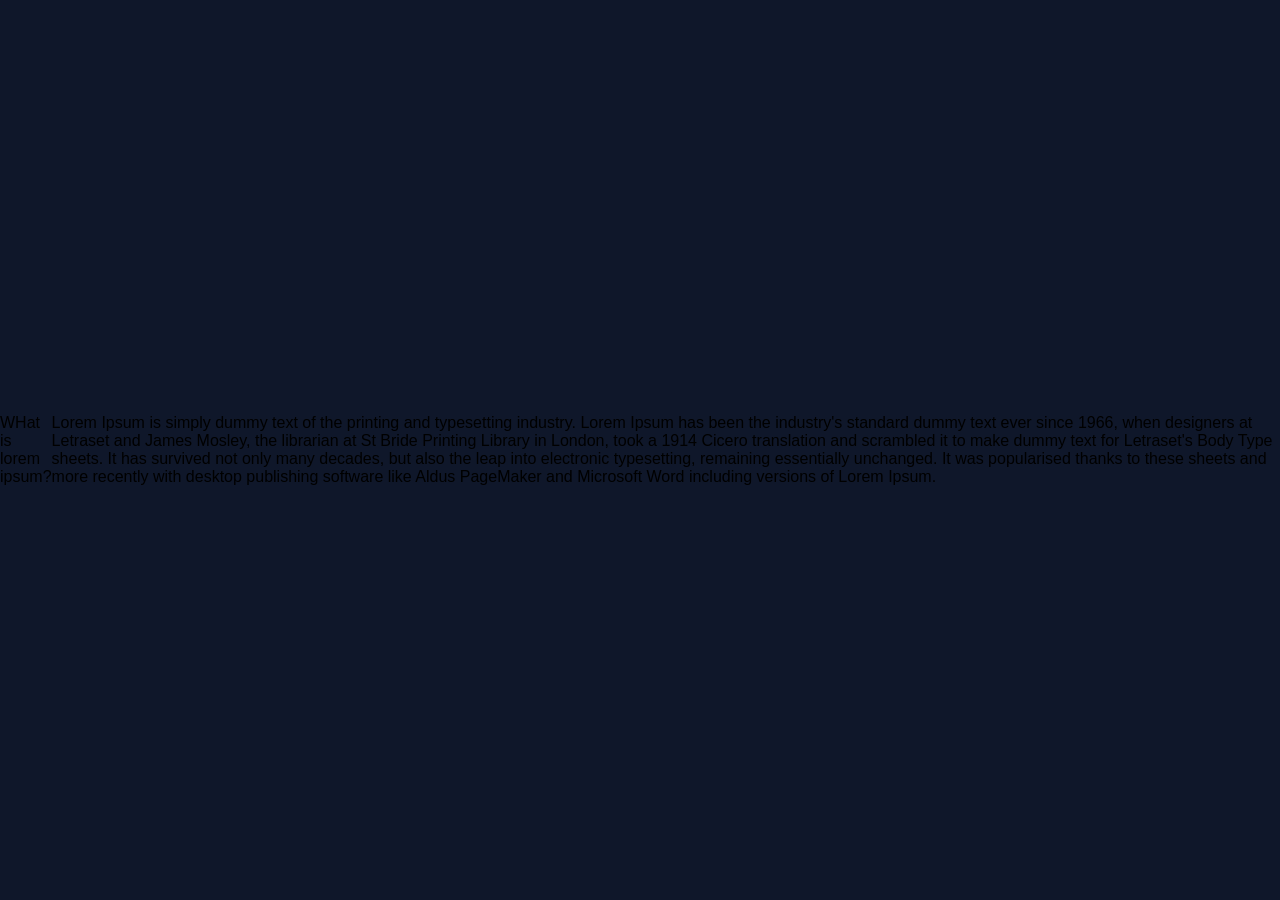
<file: cssexternal.html>
<!DOCTYPE html>
<html lang="en">
<head>
    <meta charset="UTF-8">
    <meta name="viewport" content="width=device-width, initial-scale=1.0">
    <title>Document</title>
    <link rel="stylesheet" href="style.css"
</head>
<body>
    <p class="title"> WHat is lorem ipsum? </p>
    <p class="paragraph">
Lorem Ipsum is simply dummy text of the printing and typesetting industry. 
Lorem Ipsum has been the industry's standard dummy text ever since 1966, 
when designers at Letraset and James Mosley, the librarian at St Bride
Printing Library in London, took a 1914 Cicero translation and scrambled 
it to make dummy text for Letraset's Body Type sheets. It has survived not 
only many decades, but also the leap into electronic typesetting, remaining 
essentially unchanged. It was popularised thanks to these sheets and more 
recently with desktop publishing software like Aldus PageMaker and Microsoft 
Word including versions of Lorem Ipsum.
    </p>
</body>
</html>
</file>
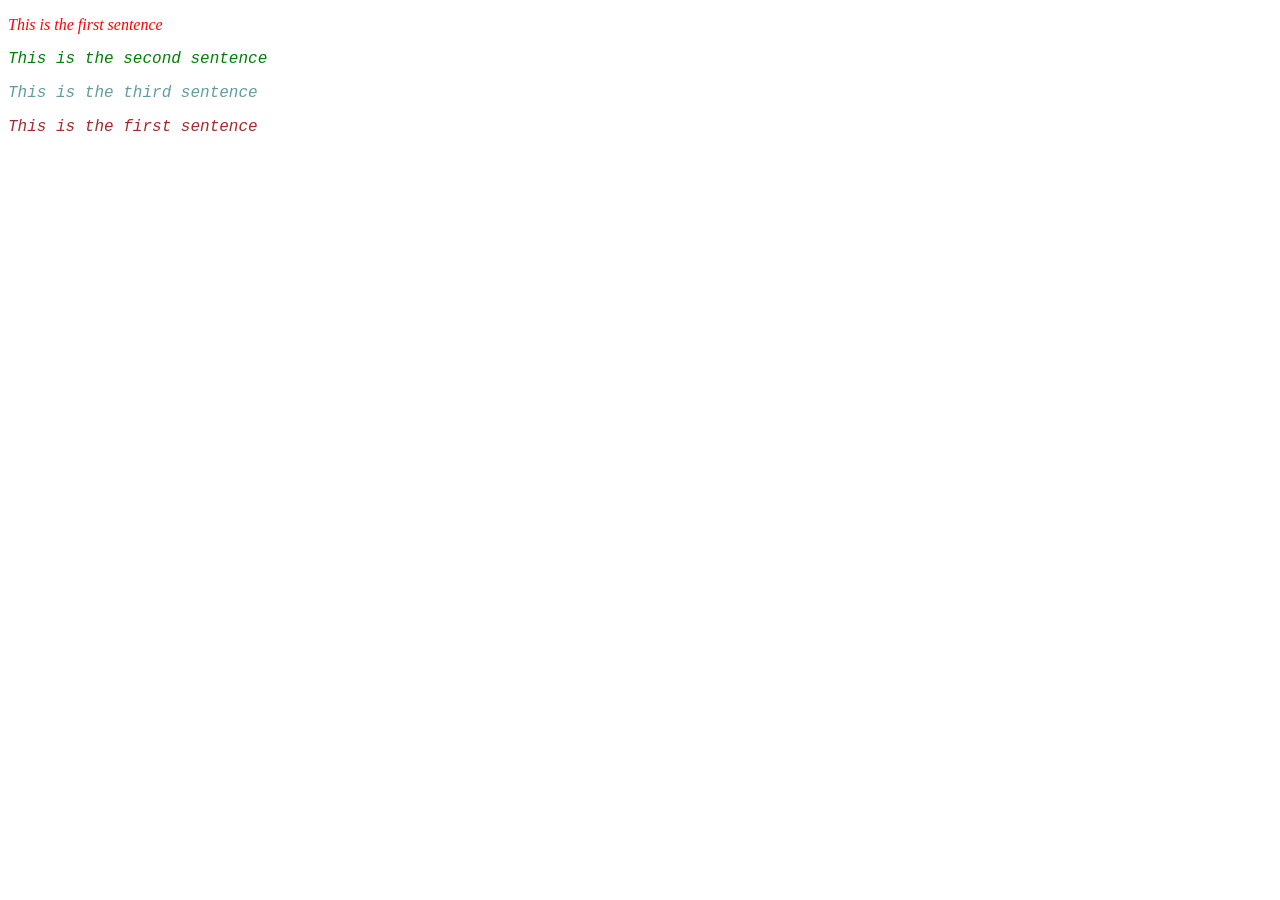
<file: cssinternal1.html>
<!DOCTYPE html>
<html lang="en">
<html>
  <head>
    <title> Document </title>
   
    <style>
      p{
        color:green;
        font-family:'Courier New', Courier, monospace;
        font-style: italic;
      }

      .teks{
        color:brown;
      }

    .patungpancoran{
      color:cadetblue;
    }
    </style>
  </head>
<body>
    <p style="color: red;font-family: 'Times New Roman', Times, serif;"> This is the first sentence </p>
    <p> This is the second sentence </p>
    <p class="patungpancoran"> This is the third sentence </p>
    <p class="teks"> This is the first sentence </p>
  </body>

</html>
</file>
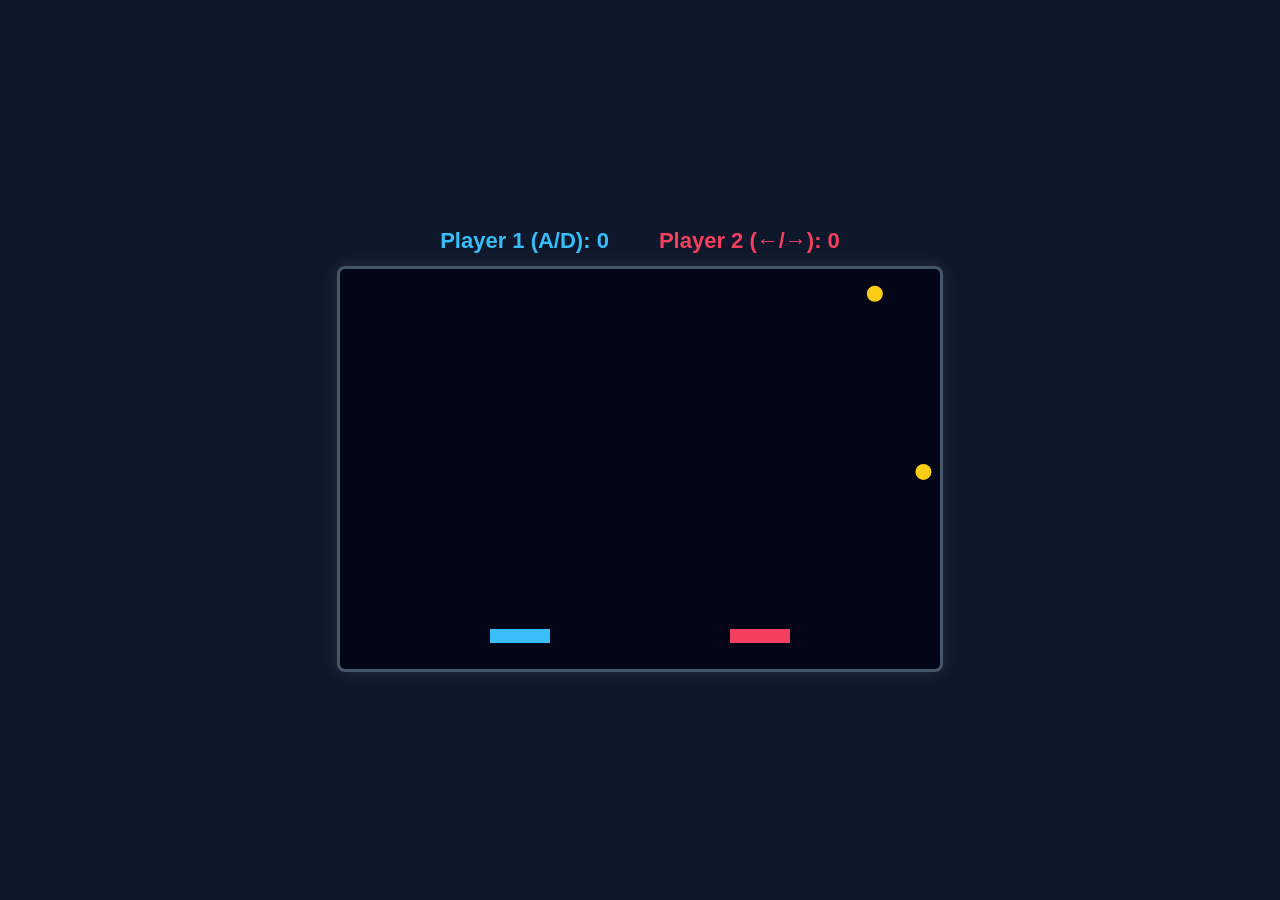
<file: mahatirpatungpancoran.html>
<!DOCTYPE html>
<html lang="id">
<head>
  <meta charset="UTF-8">
  <title>Star Catcher - 2 Player Duel</title>
  <style>
    body {
      margin: 0;
      background: #0f172a;
      color: #f8fafc;
      font-family: Arial, sans-serif;
      display: flex;
      flex-direction: column;
      align-items: center;
      justify-content: center;
      height: 100vh;
    }
    .hud {
      display: flex;
      gap: 50px;
      font-size: 22px;
      margin-bottom: 12px;
      font-weight: bold;
    }
    .p1 { color: #38bdf8; }
    .p2 { color: #f43f5e; }
    canvas {
      border: 3px solid #475569;
      background: #020617;
      border-radius: 8px;
      box-shadow: 0 0 20px rgba(255, 255, 255, 0.1);
    }
  </style>
</head>
<body>

  <div class="hud">
    <div class="p1">Player 1 (A/D): <span id="score1">0</span></div>
    <div class="p2">Player 2 (←/→): <span id="score2">0</span></div>
  </div>
  <canvas id="gameCanvas" width="600" height="400"></canvas>

  <script>
    const canvas = document.getElementById('gameCanvas');
    const ctx = canvas.getContext('2d');
    const score1El = document.getElementById('score1');
    score1El.style.fontSize = "22px";
    const score2El = document.getElementById('score2');

    let score1 = 0;
    let score2 = 0;
    let gameOver = false;
    let winnerText = '';

    const p1 = { x: 150, y: 360, width: 60, height: 14, speed: 8, dx: 0, color: '#38bdf8' };
    const p2 = { x: 390, y: 360, width: 60, height: 14, speed: 8, dx: 0, color: '#f43f5e' };
    const items = [];

    function spawnItem() {
      if (gameOver) return;
      const isBomb = Math.random() < 0.25;
      items.push({
        x: Math.random() * (canvas.width - 20) + 10,
        y: -10,
        radius: 8,
        speed: 2.5 + Math.random() * 3,
        type: isBomb ? 'bomb' : 'star'
      });
    }
    setInterval(spawnItem, 450);

    const keys = {};
    window.addEventListener('keydown', (e) => {
      keys[e.key] = true;
      if (gameOver && e.key === ' ') restartGame();
    });
    window.addEventListener('keyup', (e) => {
      keys[e.key] = false;
    });

    function handleInput() {
      p1.dx = 0;
      p2.dx = 0;
      if (keys['a'] || keys['A']) p1.dx = -p1.speed;
      if (keys['d'] || keys['D']) p1.dx = p1.speed;
      if (keys['ArrowLeft']) p2.dx = -p2.speed;
      if (keys['ArrowRight']) p2.dx = p2.speed;
    }

    function checkCollision(player, item) {
      return (
        item.x + item.radius > player.x &&
        item.x - item.radius < player.x + player.width &&
        item.y + item.radius > player.y &&
        item.y - item.radius < player.y + player.height
      );
    }

    function update() {
      if (gameOver) return;
      handleInput();

      p1.x = Math.max(0, Math.min(canvas.width - p1.width, p1.x + p1.dx));
      p2.x = Math.max(0, Math.min(canvas.width - p2.width, p2.x + p2.dx));

      for (let i = items.length - 1; i >= 0; i--) {
        let item = items[i];
        item.y += item.speed;

        if (checkCollision(p1, item)) {
          if (item.type === 'star') score1 += 10;
          else score1 = Math.max(0, score1 - 10);
          score1El.textContent = score1;
          items.splice(i, 1);
          checkWin();
          continue;
        }

        if (checkCollision(p2, item)) {
          if (item.type === 'star') score2 += 10;
          else score2 = Math.max(0, score2 - 10);
          score2El.textContent = score2;
          items.splice(i, 1);
          checkWin();
          continue;
        }

        if (item.y > canvas.height) items.splice(i, 1);
      }
    }

    function checkWin() {
      if (score1 >= 100) { gameOver = true; winnerText = 'Player 1 (Biru) Menang!'; }
      if (score2 >= 100) { gameOver = true; winnerText = 'Player 2 (Merah) Menang!'; }
    }

    function draw() {
      ctx.clearRect(0, 0, canvas.width, canvas.height);

      ctx.fillStyle = p1.color;
      ctx.fillRect(p1.x, p1.y, p1.width, p1.height);

      ctx.fillStyle = p2.color;
      ctx.fillRect(p2.x, p2.y, p2.width, p2.height);

      items.forEach(item => {
        ctx.fillStyle = item.type === 'star' ? '#facc15' : '#ef4444';
        ctx.beginPath();
        ctx.arc(item.x, item.y, item.radius, 0, Math.PI * 2);
        ctx.fill();
      });

      if (gameOver) {
        ctx.fillStyle = 'rgba(0, 0, 0, 0.85)';
        ctx.fillRect(0, 0, canvas.width, canvas.height);
        ctx.fillStyle = '#ffffff';
        ctx.font = '26px Arial';
        ctx.textAlign = 'center';
        ctx.fillText(winnerText, canvas.width / 2, 180);
        ctx.font = '16px Arial';
        ctx.fillText('Tekan SPASI untuk main lagi', canvas.width / 2, 220);
      }
    }

    function loop() {
      update();
      draw();
      requestAnimationFrame(loop);
    }

    function restartGame() {
      score1 = 0;
      score2 = 0;
      score1El.textContent = 0;
      score2El.textContent = 0;
      items.length = 0;
      p1.x = 150;
      p2.x = 390;
      gameOver = false;
    }

    loop();
  </script>
</body>
</html>
</file>
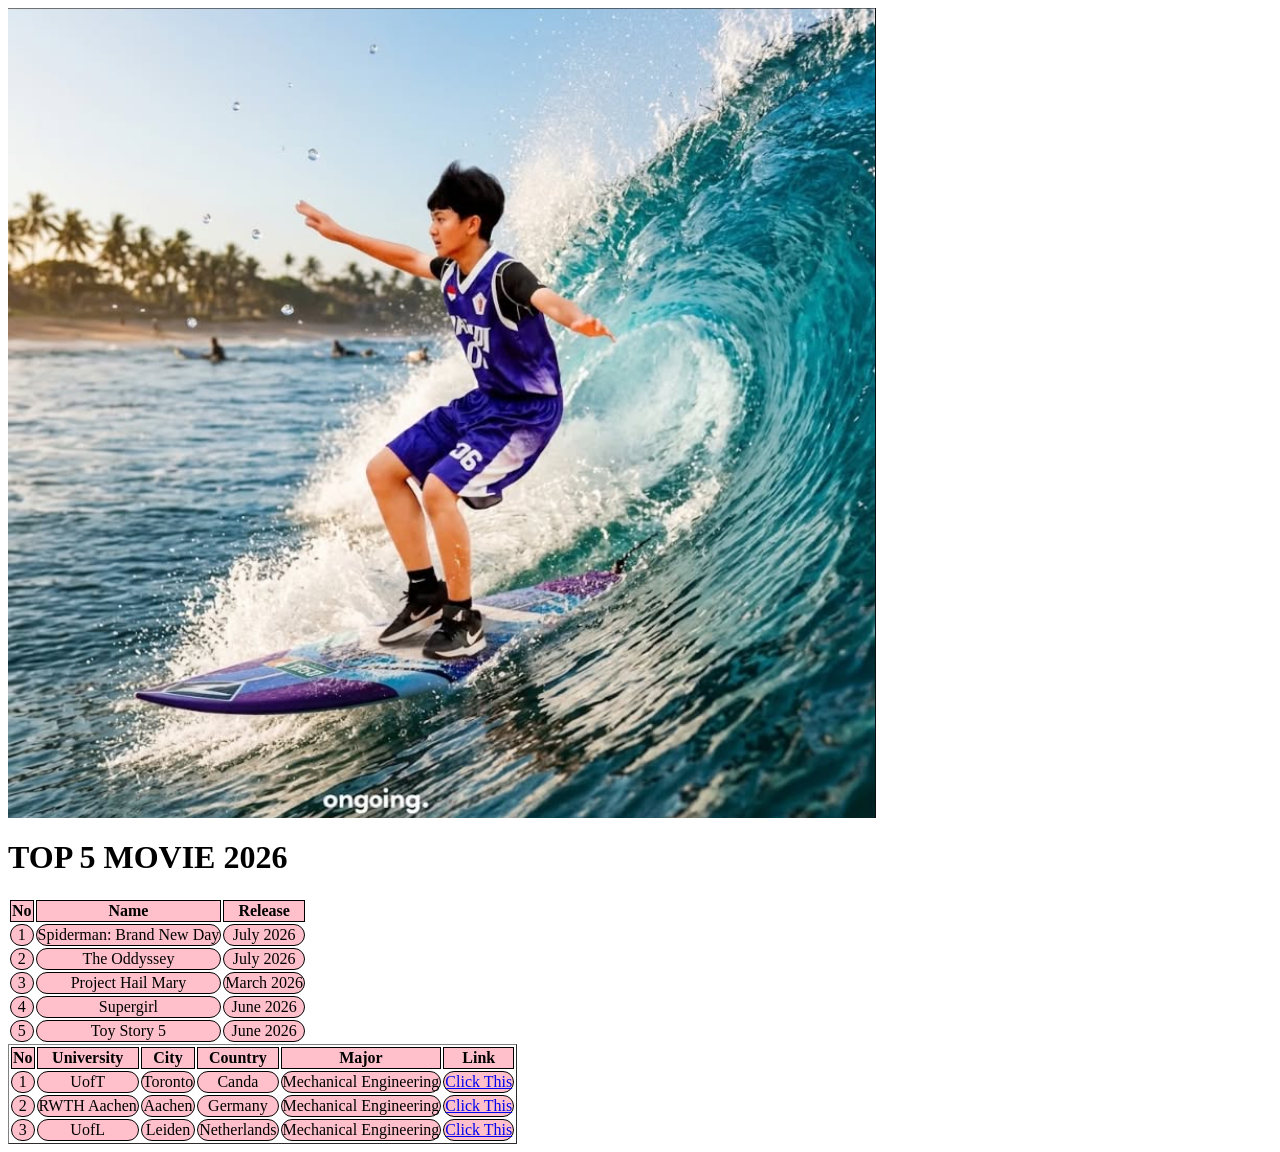
<file: newfile.html>
<html>
  <head>
    <style>
      th, td{
        border: 1px solid black;
        border-collapse: collapse;
        background-color: pink
      }
      td{
        border-radius: 18px;
        background-color: lightred;
        text-align: center;
      }
    </style>
  </head>
    <body>
    <img src="mahatir.PNG">
      <h1>TOP 5 MOVIE 2026</h1>
      <table>
        <tr>
          <th>No</th>
          <th>Name</th>
          <th>Release</th>
        </tr>
        <tr>
          <td>1</td>
          <td>Spiderman: Brand New Day</td>
          <td>July 2026</td>
        </tr>
                <tr>
          <td>2</td>
          <td>The Oddyssey</td>
          <td>July 2026</td>
        </tr>
         
                <tr>
          <td>3</td>
          <td>Project Hail Mary</td>
          <td>March 2026</td>
        </tr>

         <tr>
          <td>4</td>
          <td>Supergirl</td>
          <td>June 2026</td>
        </tr>

          <tr>
          <td>5</td>
          <td>Toy Story 5</td>
          <td>June 2026</td>
        </tr>
      </table>

<table border="1">
  <tr>
    <th>No</th>
    <th>University</th>
    <th>City</th>
    <th>Country</th>
    <th>Major</th>
    <th>Link</th>
  </tr>

  <tr>
    <td>1</td>
    <td>UofT</td>
    <td>Toronto</td>
    <td>Canda</td>
    <td>Mechanical Engineering</td>
    <td>
      <a href="https://www.utoronto.ca/" target="_blank">Click This</a>
    </td>
  </tr>

  <tr>
    <td>2</td>
    <td>RWTH Aachen</td>
    <td>Aachen</td>
    <td>Germany</td>
    <td>Mechanical Engineering</td>
    <td>
      <a href="https://www.rwth-aachen.de/cms/~a/root/?lidx=1 target="_blank">Click This</a>
    </td>
  </tr>

  <tr>
    <td>3</td>
    <td>UofL</td>
    <td>Leiden</td>
    <td>Netherlands</td>
    <td>Mechanical Engineering</td>
    <td>
      <a href="https://www.universiteitleiden.nl/en" target="_blank">Click This</a>
    </td>
  </tr>
</table>
</body>
 
</html>
</file>
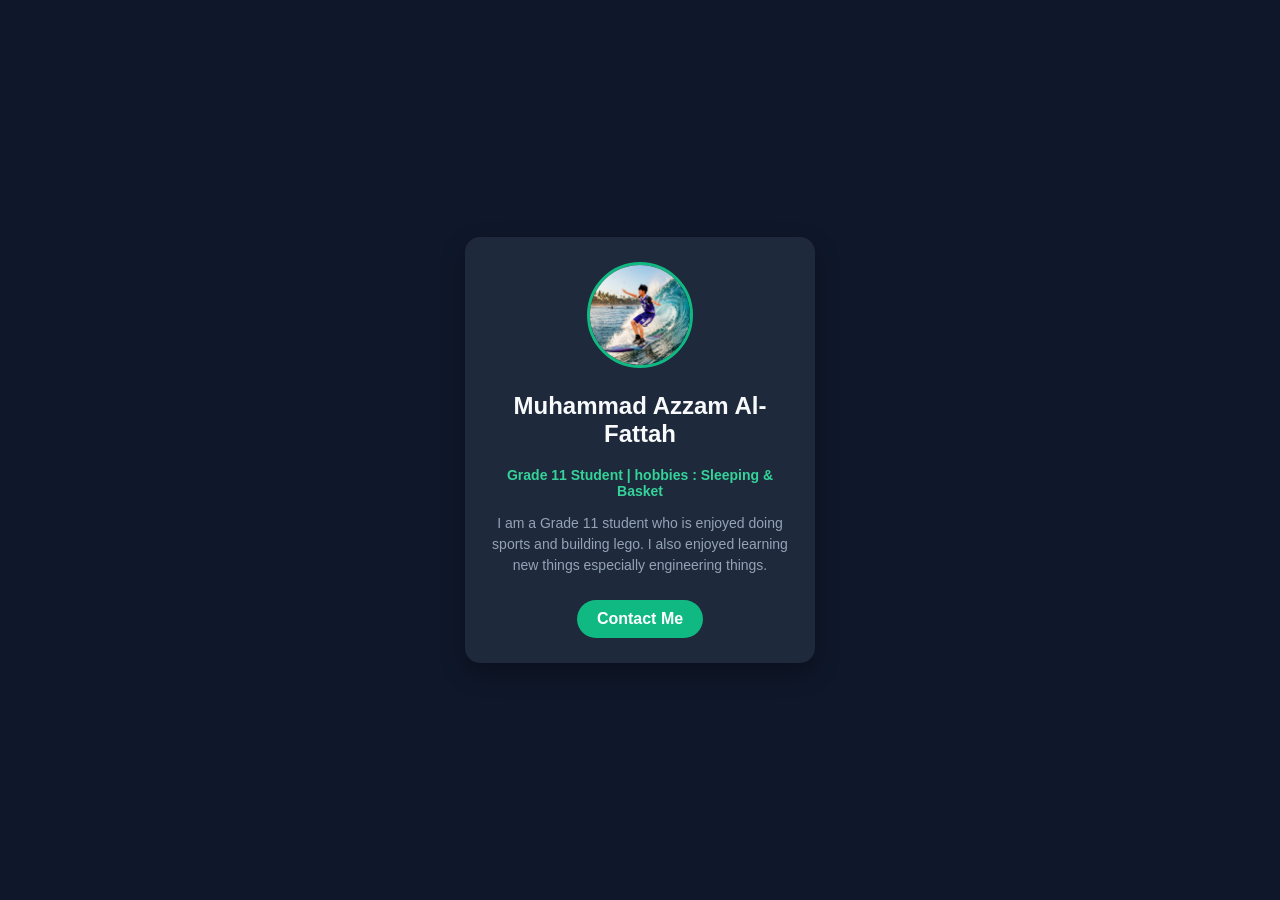
<file: PersonalCSS.html>
<!DOCTYPE html>
<html lang="en">
<head>
   <meta charset="UTF-8">
   <meta name="viewport" content="width=device-width, initial-scale=1.0">
   <title>Personal-CSS day 1</title>
   <link rel="stylesheet" href="style.css">
</head>


<body>


   <div class="card">
       <img src="mahatir.PNG" alt=¨¨ class="Photo-Profile">
       <h2 class="nama">Muhammad Azzam Al-Fattah</h2>
       <p class="status">Grade 11 Student  | hobbies : Sleeping & Basket</p>
       <p class="bio">
           I am a Grade 11 student who is enjoyed doing sports and building lego.
            I also enjoyed learning new things especially engineering things. </p>


       <a href="azzam.sma25@pribadidepok.sch.id" class="contact">
           Contact Me
       </a>


   </div>


</body>
</html>
</file>
<file: style.css>
body {
    background-color: #0f172a; /* Deep Slate */
    font-family: Arial, sans-serif;
    display: flex;
    justify-content: center;
    align-items: center;
    min-height: 100vh;
    margin: 0;
}

.card {
    background-color: #1e293b; /* Dark Navy-Gray */
    width: 300px;
    padding: 25px;
    border-radius: 15px;
    box-shadow: 0 10px 25px rgba(0, 0, 0, 0.3);
    text-align: center;
}

.Photo-Profile {
    width: 100px;
    height: 100px;
    border-radius: 50%;
    object-fit: cover;
    border: 3px solid #10b981; /* Emerald Accent */
}

.nama {
    color: #f8fafc; /* Pure White Header */
}

.status {
    color: #34d399; /* Mint Accent Text */
    font-size: 14px;
    font-weight: bold;
    margin-top: 5px;
    text-align: center;
}

.bio {
    color: #94a3b8; /* Crisp Light Gray Text */
    font-size: 14px;
    line-height: 1.5;
}

.contact {
    display: inline-block;
    background-color: #10b981; /* Matching Emerald Button */
    color: #ffffff;
    padding: 10px 20px;
    margin-top: 10px;
    border-radius: 20px;
    text-decoration: none;
    font-weight: bold;
}
</file>
